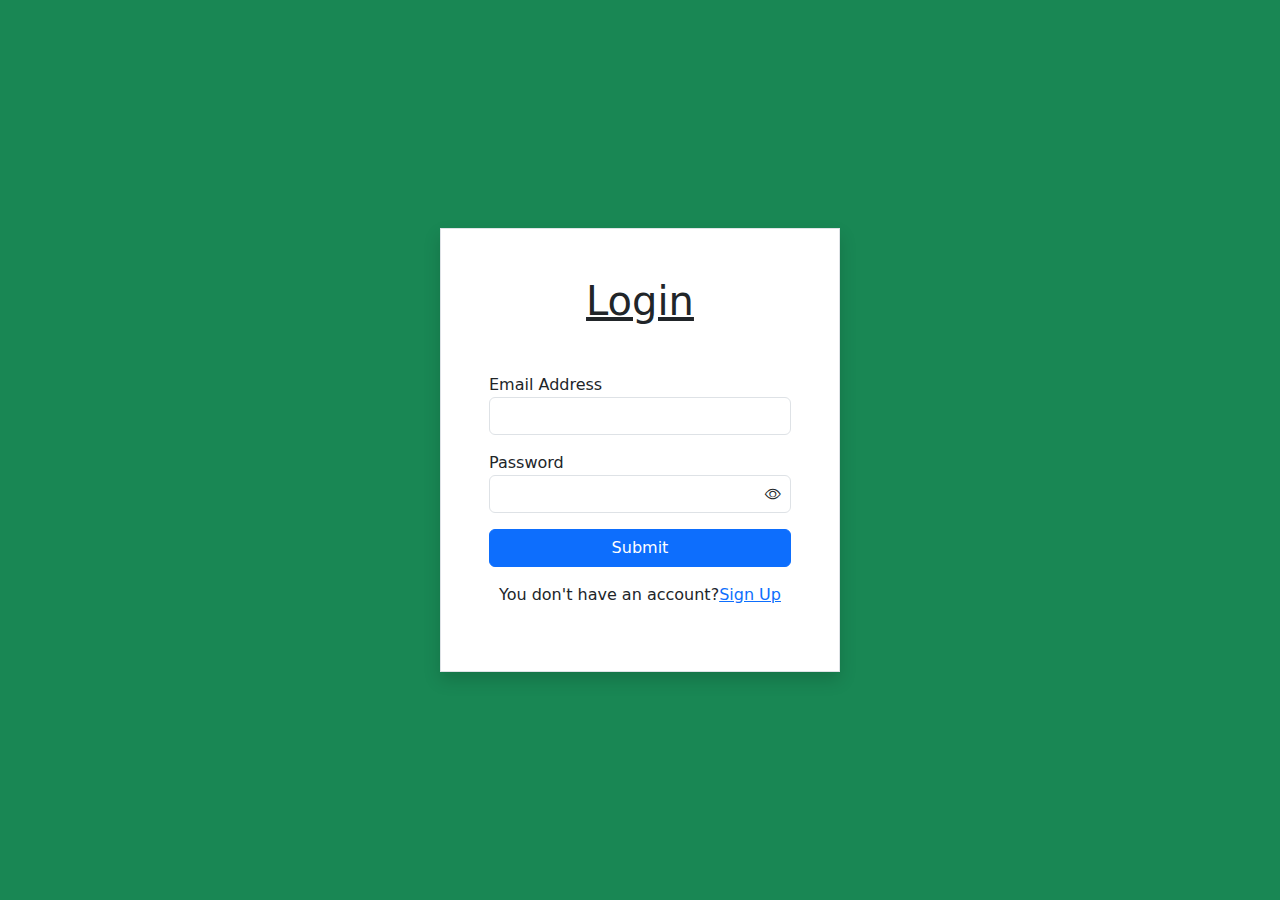
<file: index.html>
<!DOCTYPE html>
<html lang="en">

<head>
    <meta charset="UTF-8">
    <meta name="viewport" content="width=device-width, initial-scale=1.0">
    <title>Login form</title>

    <link href="https://cdn.jsdelivr.net/npm/bootstrap@5.3.3/dist/css/bootstrap.min.css" rel="stylesheet"
        integrity="sha384-QWTKZyjpPEjISv5WaRU9OFeRpok6YctnYmDr5pNlyT2bRjXh0JMhjY6hW+ALEwIH" crossorigin="anonymous">
    <link rel="stylesheet" href="https://cdn.jsdelivr.net/npm/bootstrap-icons@1.11.3/font/bootstrap-icons.min.css">
    <link rel="stylesheet" href="style.css">
</head>

<body class="formBody bg-success d-flex justify-content-center align-items-center bg-success vh-100 m-0">
    <form action="todo.html" id="loginForm" class="bg-white p-5 border ronded-2 shadow w-100 "
        style="max-width: 400px;">
        <h1 class="mb-5">Login</h1>

        <div class="mb-3">
            <label for="email">Email Address</label>
            <input type="email" class="form-control" id="loginEmail" required>
            <p id="emailError" class="errorMsg"></p>
        </div>
        <div class="mb-3">
            <label for="password">Password</label>
            <div class="input-container">
                <input type="password" class="form-control" id="password" required>
                <span id="logIcon"><i class="bi bi-eye"></i></span>
            </div>
            <span id="passwordError" class="errorMsg"></span>

        </div>

        <div class="mb-3 btnSubmit">
            <button type="submit" class="btn btn-primary w-100">Submit</button>
        </div>
        <p class="text-center mt-1">You don't have an account?<a href="signUp.html">Sign Up</a></p>

    </form>
    <script src="https://cdn.jsdelivr.net/npm/bootstrap@5.3.3/dist/js/bootstrap.bundle.min.js"
        integrity="sha384-YvpcrYf0tY3lHB60NNkmXc5s9fDVZLESaAA55NDzOxhy9GkcIdslK1eN7N6jIeHz"
        crossorigin="anonymous"></script>
    <script src="loginScript.js"></script>
</body>

</html>
</file>
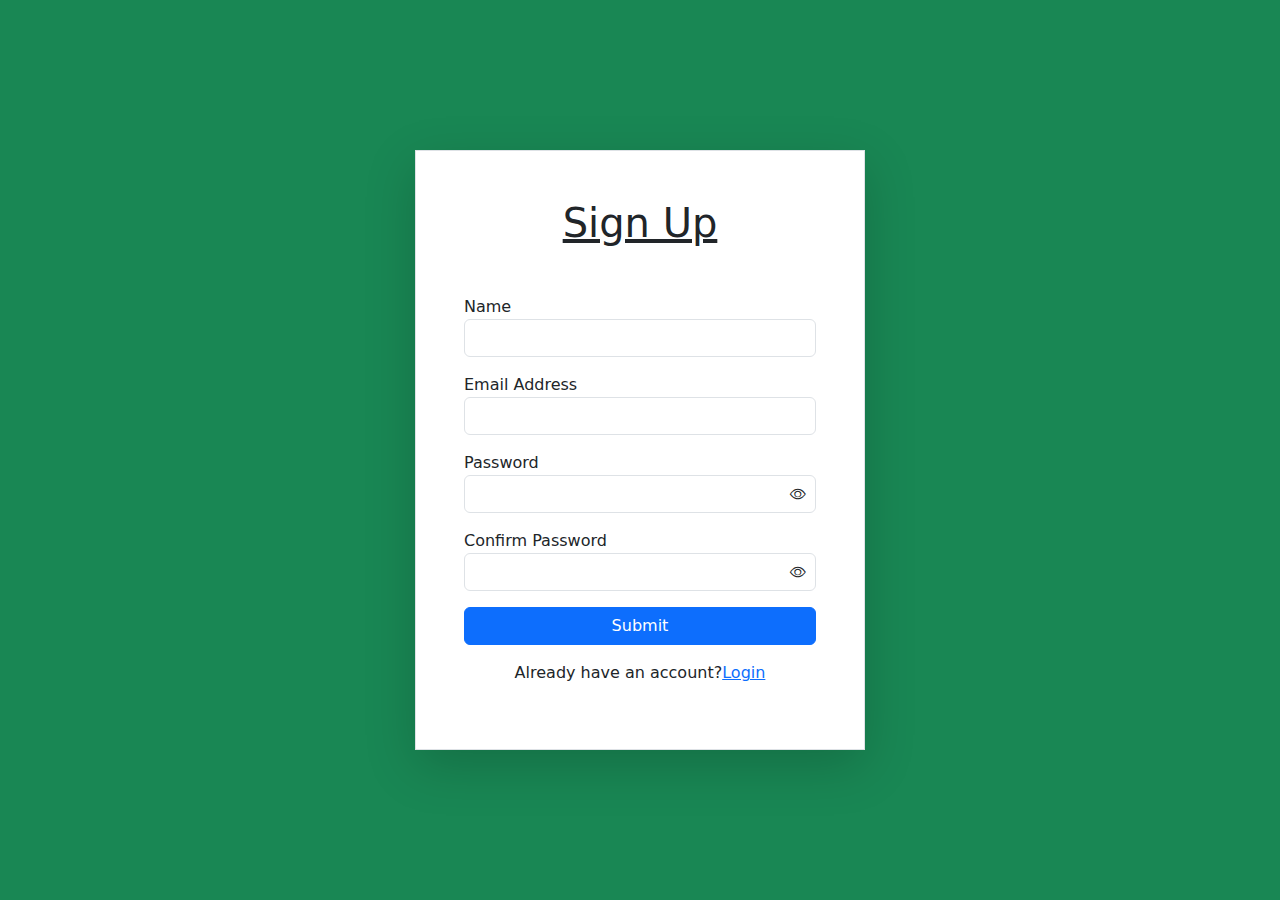
<file: signUp.html>
<!DOCTYPE html>
<html lang="en">

<head>
    <meta charset="UTF-8">
    <meta name="viewport" content="width=device-width, initial-scale=1.0">
    <title>SignUp form</title>

    <link href="https://cdn.jsdelivr.net/npm/bootstrap@5.3.3/dist/css/bootstrap.min.css" rel="stylesheet"
        integrity="sha384-QWTKZyjpPEjISv5WaRU9OFeRpok6YctnYmDr5pNlyT2bRjXh0JMhjY6hW+ALEwIH" crossorigin="anonymous">
    <link rel="stylesheet" href="https://cdn.jsdelivr.net/npm/bootstrap-icons@1.11.3/font/bootstrap-icons.min.css">

    <link rel="stylesheet" href="style.css">
</head>

<body class="formBody d-flex justify-content-center align-items-center flex-column min-vh-100 bg-success">
    <form action="todo.html" id="signUpForm" class="bg-white p-5 border ronded-2 shadow-lg">
        <h1 class="mb-5">Sign Up</h1>
        <div class="mb-3">
            <label for="name">Name</label>
            <input type="text" class="form-control" id="username" required>
            <p id="nameError" class="errorMsg"></p>
        </div>
        <div class="mb-3">
            <label for="email">Email Address</label>
            <input type="email" class="form-control" id="email" required>
            <p id="emailError" class="errorMsg"></p>
        </div>
        <div class="mb-3">
            <label for="password">Password</label>
            <div class="input-container">
                <input type="password" class="form-control" id="password" required>
                <span id="icon1"><i class="bi bi-eye"></i></span>
            </div>
            <span id="passwordError" class="errorMsg"></span>

        </div>
        <div class="mb-3">
            <label for="confirmpass">Confirm Password</label>
            <div class="input-container">
                <input type="password" name="" class="form-control" id="confrimPassword" required>
                <span id="icon2"><i class="bi bi-eye"></i></span>
            </div>
            <span id="confirmpassError" class="errorMsg"></span>
        </div>
        <div class="mb-3 btnSubmit">
            <button type="submit" class="btn btn-primary w-100">Submit</button>
        </div>
        <p class="text-center mt-1">Already have an account?<a href="login.html">Login</a></p>

    </form>
    <script src="https://cdn.jsdelivr.net/npm/bootstrap@5.3.3/dist/js/bootstrap.bundle.min.js"
        integrity="sha384-YvpcrYf0tY3lHB60NNkmXc5s9fDVZLESaAA55NDzOxhy9GkcIdslK1eN7N6jIeHz"
        crossorigin="anonymous"></script>
    <script src="script.js"></script>
</body>

</html>
</file>
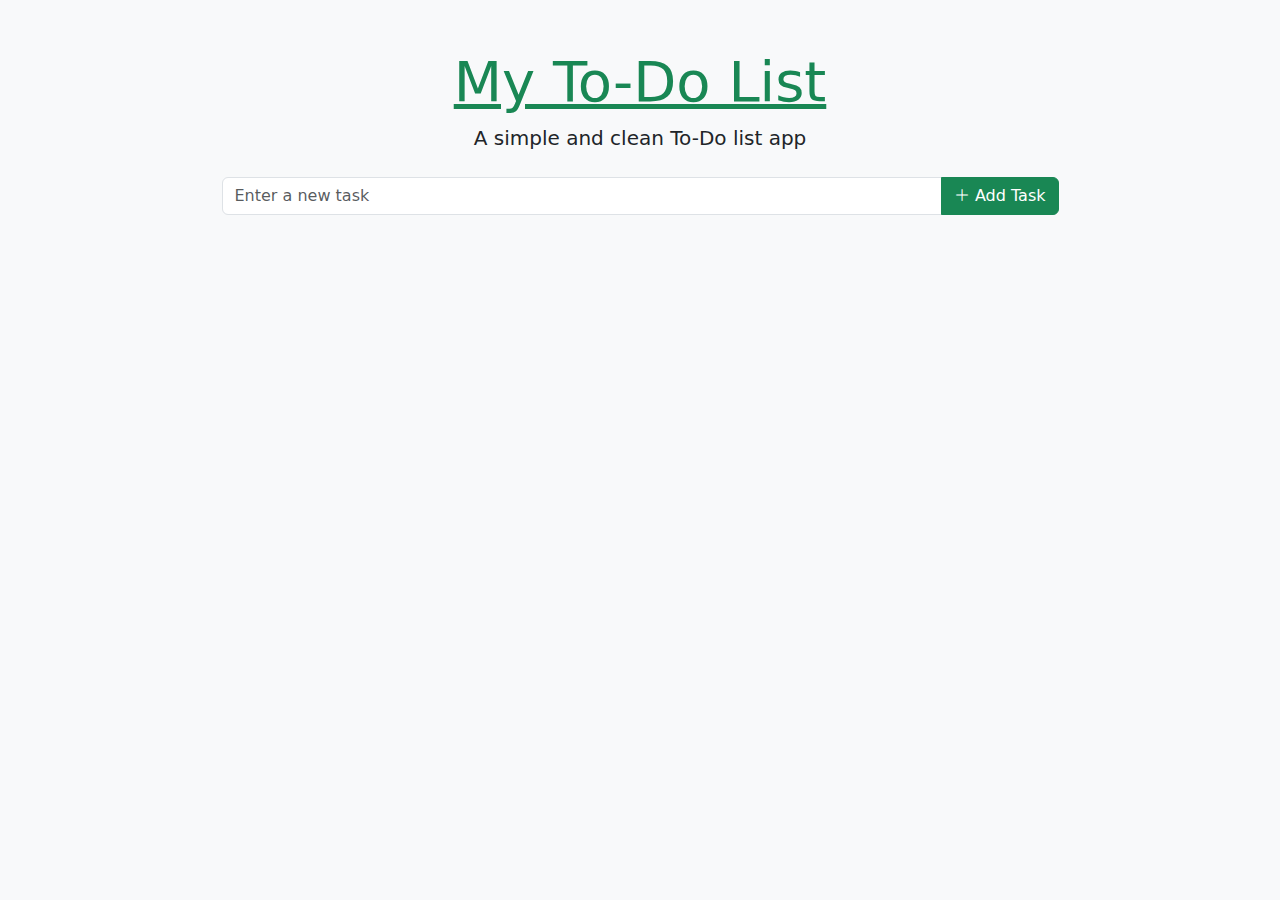
<file: todo.html>
<!DOCTYPE html>
<html lang="en">

<head>
    <meta charset="UTF-8">
    <meta name="viewport" content="width=device-width, initial-scale=1.0">
    <title>To-Do List</title>
    <link href="https://cdn.jsdelivr.net/npm/bootstrap@5.3.3/dist/css/bootstrap.min.css" rel="stylesheet"
        integrity="sha384-QWTKZyjpPEjISv5WaRU9OFeRpok6YctnYmDr5pNlyT2bRjXh0JMhjY6hW+ALEwIH" crossorigin="anonymous">
    <link href="https://cdn.jsdelivr.net/npm/bootstrap-icons/font/bootstrap-icons.css" rel="stylesheet">
    <link rel="stylesheet" href="style.css">
</head>

<body class="bg-light">

    <div class="container mt-5">
        <div class="text-center mb-4">
            <h1 class="display-4 text-success">My To-Do List</h1>
            <p class="lead">A simple and clean To-Do list app</p>
        </div>

        <div class="d-flex justify-content-center">
            <div class="input-group w-75">
                <input type="text" class="form-control" id="taskInput" placeholder="Enter a new task">
                <button class="btn btn-success" id="addTaskBtn">
                    <i class="bi bi-plus-lg"></i> Add Task
                </button>
            </div>
        </div>

        <ul class="list-group mt-4" id="taskList">
        </ul>
    </div>

    <script src="https://cdn.jsdelivr.net/npm/bootstrap@5.3.3/dist/js/bootstrap.bundle.min.js"></script>
    <script src="todoScript.js"></script>
</body>

</html>
</file>
<file: style.css>
h1 {
    text-align: center;
    text-decoration: underline;
}

.errorMsg {
    color: red;
}

.btnSubmit {
    display: flex;
    justify-content: center;
    align-items: center;

}

form {
    max-width: 450px;
    width: 100%;
}

.input-container {
    position: relative;
}

#taskList {
    max-width: 600px;
    margin: 0 auto;
}

#taskList li span {
    flex-grow: 1;
}

.completed {
    text-decoration: line-through;
    color: #aaa;
}


.input-container span {
    position: absolute;
    top: 8px;
    right: 10px;
    cursor: pointer;
}

.List-items {
    position: relative;
    border-radius: 10px;
    margin-bottom: 10px;
    padding: 15px;
    background-color: #ffffff;
    display: flex;
    justify-content: space-between;
    align-items: center;
}

.List-items:hover {
    background-color: #e7f5e7;
}

.input-group {
    width: 100%;
}
</file>
